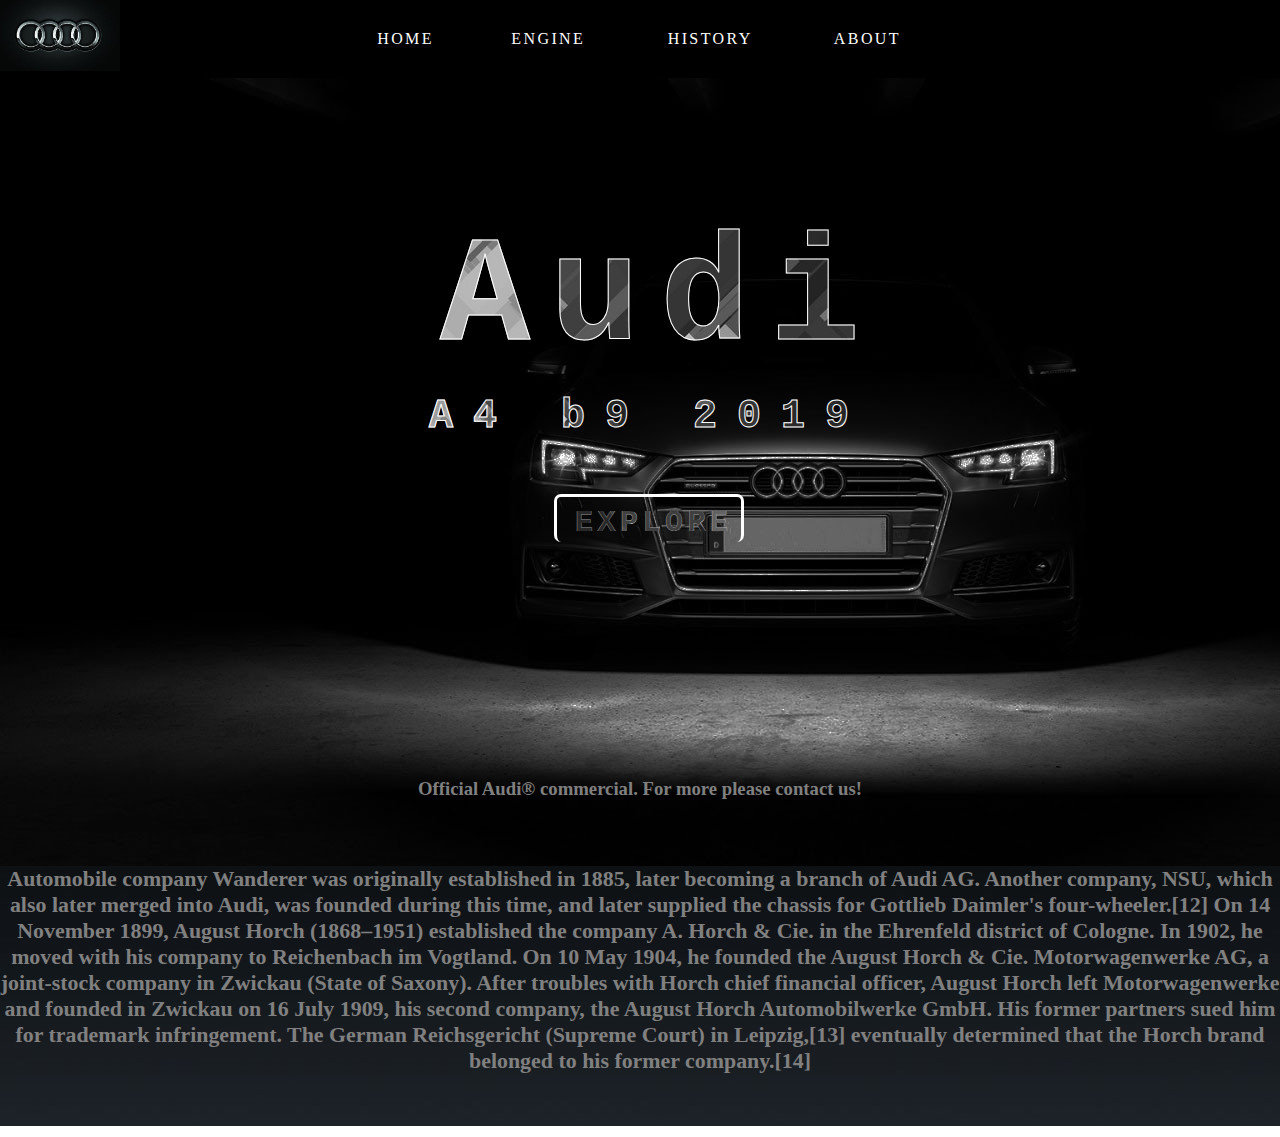
<file: index.html>
<html>
<head>
<title> audia4 </title>
<meta name="viewport" content="width=device-width, initial-scale=1.0">
<link rel="stylesheet" href="style.css">
</head>
<body>
<div class="navbar">
<img src="car.jpg" class="logo">
	<nav>
		<ul>
		<li> <a href="index.html"> home   </a></li>
		<li> <a href="engine.html"> engine   </a></li>
		<li> <a href="history.html"> history  </a></li>
		<li> <a href="about.html"> about </a></li>
		</ul>
	</nav>
</div>

<br>
<br>
<br>
<br>
<br>
<br>
<br>

<div class="page">
<h1>&nbsp;&nbsp; Audi<h1>
<p> &nbsp;&nbsp;&nbsp;&nbsp;&nbsp;&nbsp;&nbsp;A4 b9 2019 <p>


<br>
&nbsp;&nbsp;&nbsp;&nbsp;&nbsp;&nbsp;&nbsp;<a href="file:///C:/Users/User6758/OneDrive/Desktop/drilon/engine.html">Explore</a>

<br>
<br>
<br>
<br>
<br>
<br>
<h3> Official Audi® commercial. For more please  contact us! </a> <h3>
<br>
<br>
<br>




<div class="container">
<h3> Automobile company Wanderer was originally established in 1885, later becoming a branch of Audi AG. Another company, NSU, which also later merged into Audi, was founded during this time, and later supplied the chassis for Gottlieb Daimler's four-wheeler.[12]

On 14 November 1899, August Horch (1868–1951) established the company A. Horch & Cie. in the Ehrenfeld district of Cologne. In 1902, he moved with his company to Reichenbach im Vogtland. On 10 May 1904, he founded the August Horch & Cie. Motorwagenwerke AG, a joint-stock company in Zwickau (State of Saxony).

After troubles with Horch chief financial officer, August Horch left Motorwagenwerke and founded in Zwickau on 16 July 1909, his second company, the August Horch Automobilwerke GmbH. His former partners sued him for trademark infringement. The German Reichsgericht (Supreme Court) in Leipzig,[13] eventually determined that the Horch brand belonged to his former company.[14] <h3>
<div class="card">
<div class="card"> </div>
</div>
<br>
<br>
	





</div>
<style>

.container{
background-image: url("bannerr.jpg");
background-repeat: no-repeat;
background-size: auto;
align-items: left;
}
body {
background-image: url("photoshop.jpg");
background-repeat: no-repeat;



}
.foto {
background-image: url("drilo.png");
background-repeat: no-repeat;




}


.page a{
color: transparent;
border: 3px solid white;
border-radius: 7px;
border-bottom: 2px;
padding-left: 2vh;
padding-right: 2vh;
padding-top: 1vh;
padding-bottom: 4vh;
width: 190px;
height: 0vh;
font-size: 30px;
-webkit-text-stroke: 0.2px white;
 background: url("banner.jpg");
 -webkit-background-clip: text;
 background-position: 0 0;
 animation: back 20s linear infinite;
 }
 @keyframes back{
 100%{
 background-position: 2000px 0;
 }
}
.page h3{
color: grey;
text-align: center;
}
.page h3 a{
color: white;
font-size: 10px;
text-decoration: none;
border: none;
font-family: none;
hover: none;
}
h1 {
font-family: monospace;
color: transparent;
text-align: center;
font-size: 150px;
margin: 10px;
margin-right: 300px;
letter-spacing: 20px;
 -webkit-text-stroke: 1px white;
 background: url("banner.jpg");
 -webkit-background-clip: text;
 background-position: 0 0;
 animation: back 20s linear infinite;
 }
 @keyframes back{
 100%{
 background-position: 2000px 0;
 }
 }
 h2 {
 color: white;
 }

p{
font-family: monospace;
color: transparent;
text-align: center;
font-size: 40px;
margin: 10px;
 -webkit-text-stroke: 1px white;
}

@media only screen and (max-width: 700px) {
.page{
font-size: 10px;
	width: 390px;
	text-align: center;
}

.page h1{ 
font-size: 70px;
text-align: center;
margin-left: 60px;
width: 290px;
}
.page p{
font-size: 20px;
letter-spacing: 5px;
width: 290px;
margin-left: -60px;
margin-right: 100px;
}
.page a {
font-size: 20px;
width: 150px;
text-align: center;
}


body{
background-image: url("iphone.jpg");
background-size: 390px;
background-color: rgba(0,0,0,0.2);
background-blend-mode: darken;
}





}



</style>
</body>
</html>
</file>
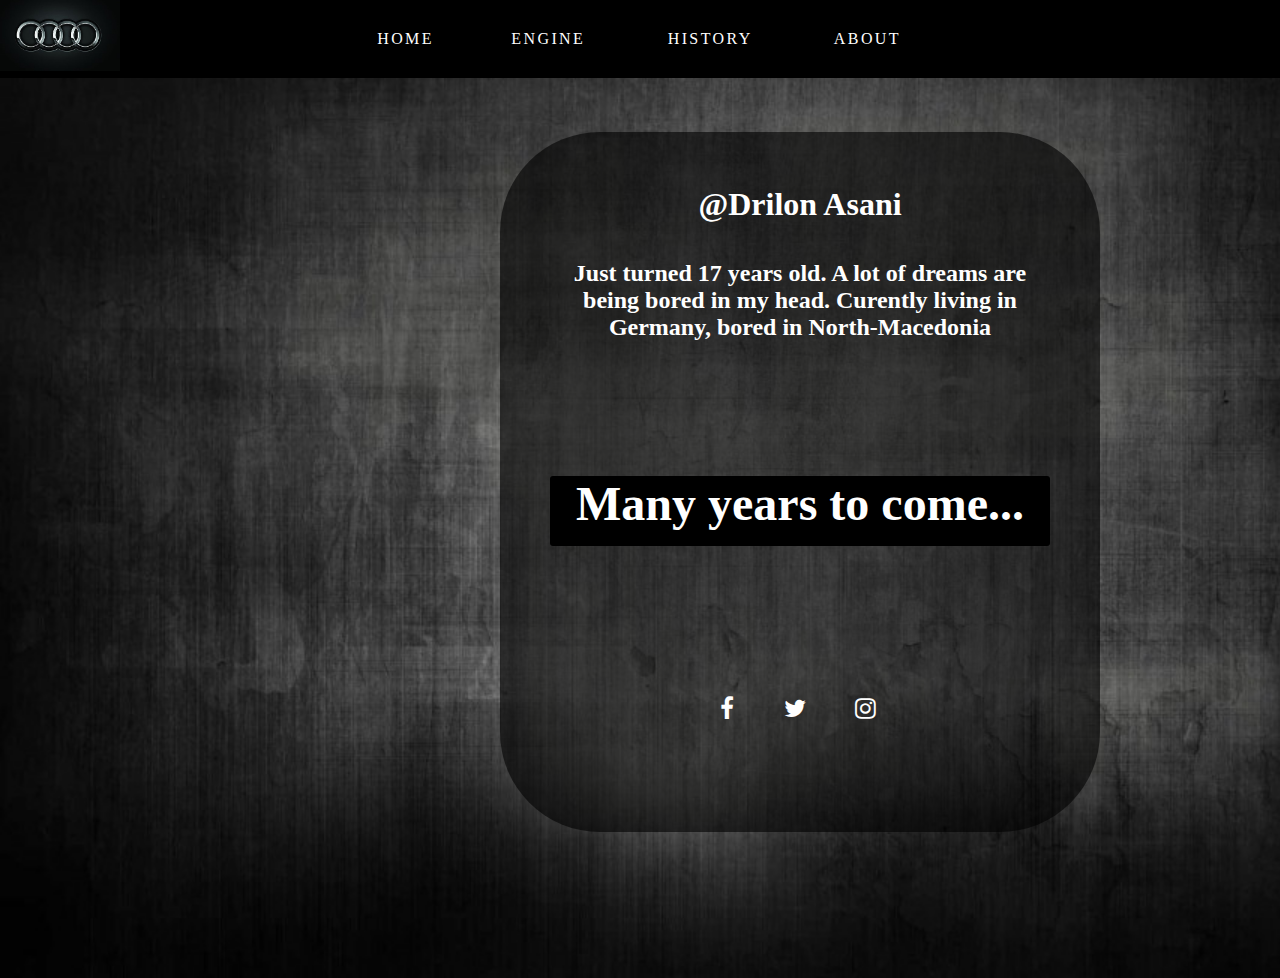
<file: about.html>
<html>
<head>
<title> audia4 </title>
<meta name="viewport" content="width=device-width, initial-scale=1.0">

<link rel="stylesheet" href="style.css">
</head>
<body>
<div class="navbar">
<img src="car.jpg" class="logo">
	<nav>
		<ul>
		<li> <a href="index.html"> home   </a></li>
		<li> <a href="engine.html"> engine   </a></li>
		<li> <a href="history.html"> history  </a></li>
		<li> <a href="about.html"> about </a></li>
		</ul>
	</nav>
	</div>
	<div class="body">
	<br>
	<br>
	<br>
<div class="carddd1"> <br><br> <br><h1>  @Drilon Asani <h1> 
<br>

<h2> Just turned 17 years old. A lot of dreams are being bored in my head. Curently living in Germany, bored in North-Macedonia<h2>

<link rel="stylesheet" href="https://cdnjs.cloudflare.com/ajax/libs/font-awesome/4.7.0/css/font-awesome.min.css">
<br>
<br>
<br>
<br>
<br>
<div class="c"><h3> Many years to come...<h3><br> </div>
<br>
<br>
<br>
<br>
<br>
<a href="#" class="fa fa-facebook"></a>
<a href="#" class="fa fa-twitter"></a>
<a href="https://www.instagram.com/drilon_asani9" class="fa fa-instagram"></a>
</div>


</div>

<style>
.body{
background-image: url("aboutme.jpg");
background-size: cover;
height: 100vh;
align-items: center;
}
.carddd1{
position: absolute;
border-radius: 100px;
margin-left: 500px;
height: 700px;
width: 10px;
text-align: center;
background-size: cover;
background-color: rgba(0,0,0,0.6);
width: 600px;
background-blend-mode: darken;
flex: 1;
transition: .3s all ease;
}
h1 {
color: white;
}
h2 {
color: white;
margin-left: 50px;
margin-right: 50px;
}
h3 {
font-size: 2em;

}
.c {
background-color: black;
background-size: cover;
border-radius: 3px;
height: 70px;



}




	@media only screen and (max-width: 700px) {
	.body{
	font-size: 10px;
	width: 390px;
	text-align: center;
	}
	
		
	.carddd1{
	font-size: 10px;
	width: 250px;
	text-align: center;
	margin-left: 70px;
	height: 500px;
	}
	
	
	.carddd1 h1{
	font-size: 10px;
	width: 390px;
	text-align: center;
	margin-left: -600px;
	}
	}
</style>
</body>
</html>
</file>
<file: style.css>
*{
	padding: 0;
	margin: 0;
	box-sizing: border-box;
}

body{
	
	
}
.navbar {
	text-align: center;
	background-color: black;
	
}

ul { 
  margin: 0px auto 0; 
  padding: 0; 
  list-style: none; 
  display: table;
  width: 600px;
  text-align: center;
}
li { 
  display: table-cell; 
  position: relative; 
  padding: 15px 0;
}
a {
  color: #fff;
  text-transform: uppercase;
  text-decoration: none;
  letter-spacing: 0.15em;
  
  display: inline-block;
  padding: 15px 20px;
  position: relative;
}
a:after {    
  background: none repeat scroll 0 0 transparent;
  bottom: 0;
  content: "";
  display: block;
  height: 2px;
  left: 50%;
  position: absolute;
  background: #fff;
  transition: width 0.3s ease 0s, left 0.3s ease 0s;
  width: 0;
}
a:hover:after { 
  width: 100%; 
  left: 0; 
}

.logo {
	position: absolute;
	height: auto;
	left: 0px;
	width: 120px;
}

.karta {
	display: flex;
	
}
.card {
	border-radius: 20px;
}

@media only screen and (max-width: 500px) {
	 ul {
	 margin: 0px auto 0; 
  padding: 0; 
  list-style: none; 
  display: table;
  width: 300px;
  text-align: center;
	}
	.logo {
		width: 50px;
	}
	li {
		width: 100px;
		font-size: 10px;
	}
}
</file>
